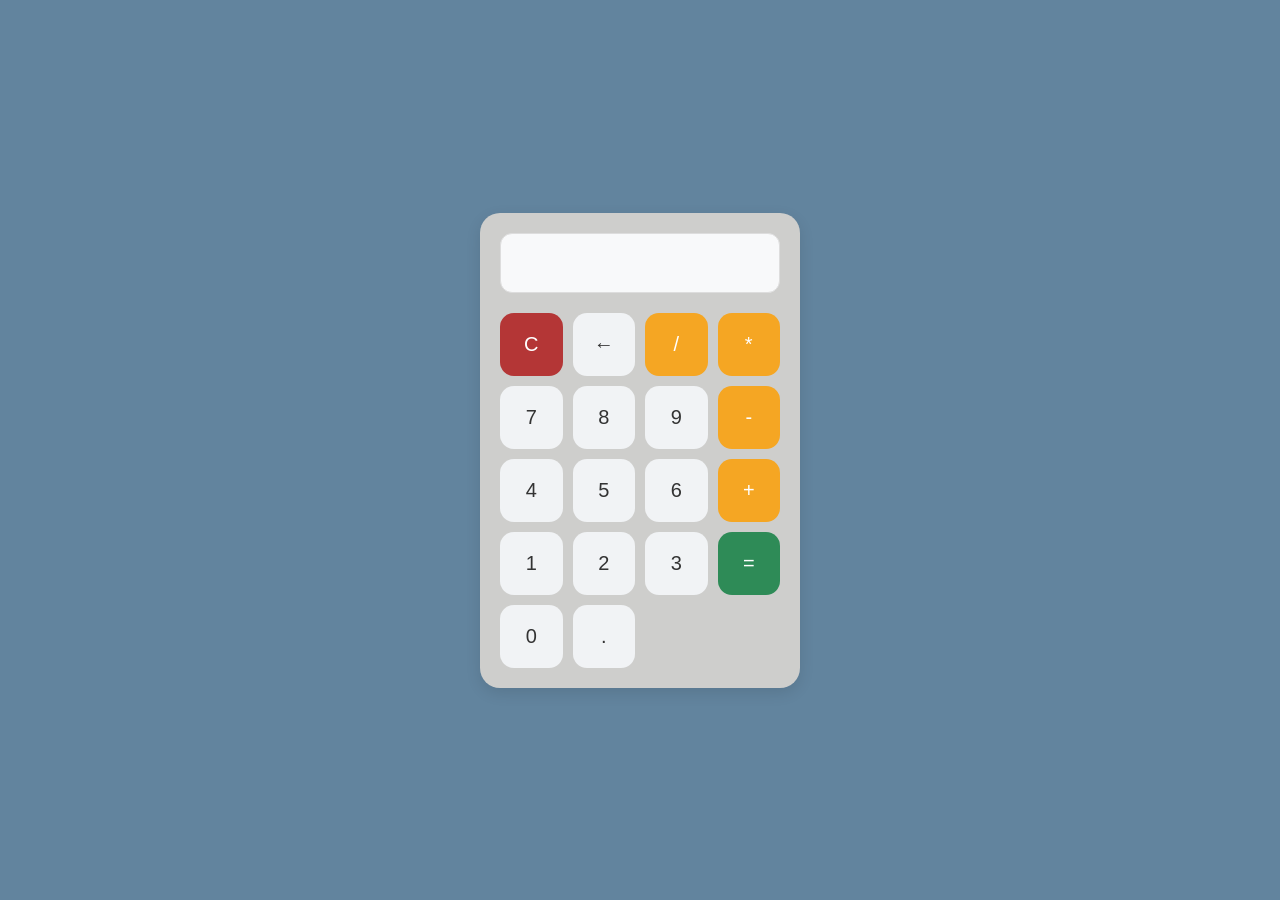
<file: index.html>
<!DOCTYPE html>
<html lang="en">
<head>
    <meta charset="UTF-8">
    <meta name="viewport" content="width=device-width, initial-scale=1.0">
    <title>My Calculator</title>
    <link rel="stylesheet" href="style.css">
    <link href="https://fonts.googleapis.com/css2?family=Orbitron:wght@500&display=swap" rel="stylesheet">
</head>
<body>


    <div class="calculator">
        
        <div class="screen"></div>

        <div class="buttons">
   
            <button class="btn red">C</button>
            <button class="btn light">&#8592;</button>
            <button class="btn orange">/</button>
            <button class="btn orange">*</button>

            <button class="btn light">7</button>
            <button class="btn light">8</button>
            <button class="btn light">9</button>
            <button class="btn orange">-</button>


            <button class="btn light">4</button>
            <button class="btn light">5</button>
            <button class="btn light">6</button>
            <button class="btn orange">+</button>

  
            <button class="btn light">1</button>
            <button class="btn light">2</button>
            <button class="btn light">3</button>

            <button class="btn green equals">=</button>

            <button class="btn light zero">0</button>
            <button class="btn light">.</button>
        </div>

    </div>
<script src="script.js"></script>
</body>
</html>
</file>
<file: style.css>
* {
    margin: 0;
    padding: 0;
    box-sizing: border-box;
    font-family: Arial, sans-serif;
}

body {
    background-color: #62849e; 
    display: flex;
    justify-content: center;
    align-items: center;
    height: 100vh; 
}


.calculator {
    background-color: rgb(206, 206, 204);
    padding: 20px;
    border-radius: 20px; 
    box-shadow: 0 5px 15px rgba(0, 0, 0, 0.1); 
    width: 320px;
}

.screen {
    width: 100%;
    height: 60px;
    background-color: #f8f9fa;
    border: 1px solid #ddd;
    border-radius: 12px;
    margin-bottom: 20px;
    font-family: 'Courier New', Courier, monospace; 
    font-size: 35px;
    color: #333; 
    text-align: right; 
    padding-right: 15px; 
    line-height: 60px; 
    overflow: hidden; 
}


.buttons {
    display: grid;
    grid-template-columns: repeat(4, 1fr); 
    gap: 10px; /* Space between the buttons */
}


.btn {
    border: none;
    padding: 20px 0; 
    font-size: 20px;
    border-radius: 14px; 
    cursor: pointer;
    transition: 0.2s; 
}


.btn:active {
    transform: scale(0.95);
}

.light {
    background-color: #f1f3f5;
    color: #333;
}
.light:hover {
    background-color: #56616e;
}

.red {
    background-color: #b43636;
    color: white;
}
.red:hover {
    background-color: #6e1919;
}

.orange {
    background-color: #f5a623;
    color: white;
}
.orange:hover {
    background-color: #e0961f;
}

.green {
    background-color: #2e8b57;
    color: white;
}
.green:hover {
    background-color: #267347;
}
</file>
